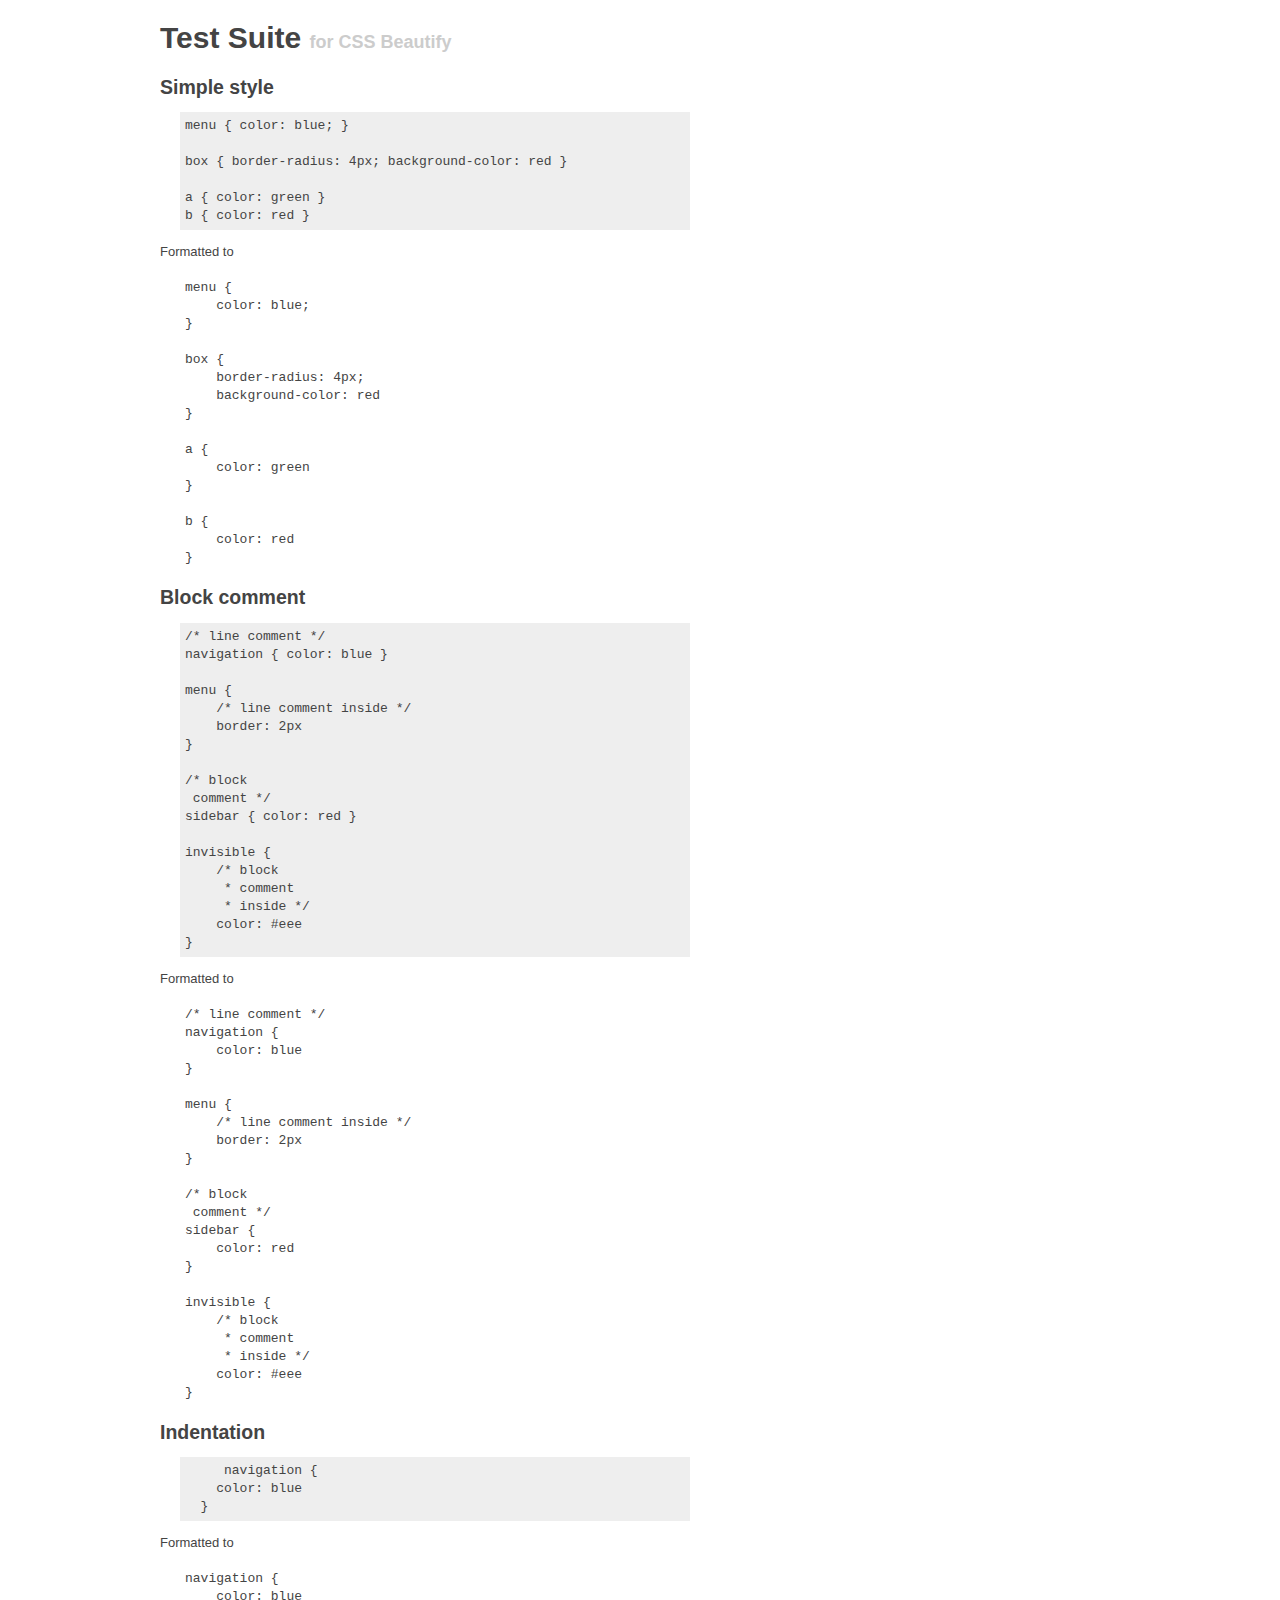
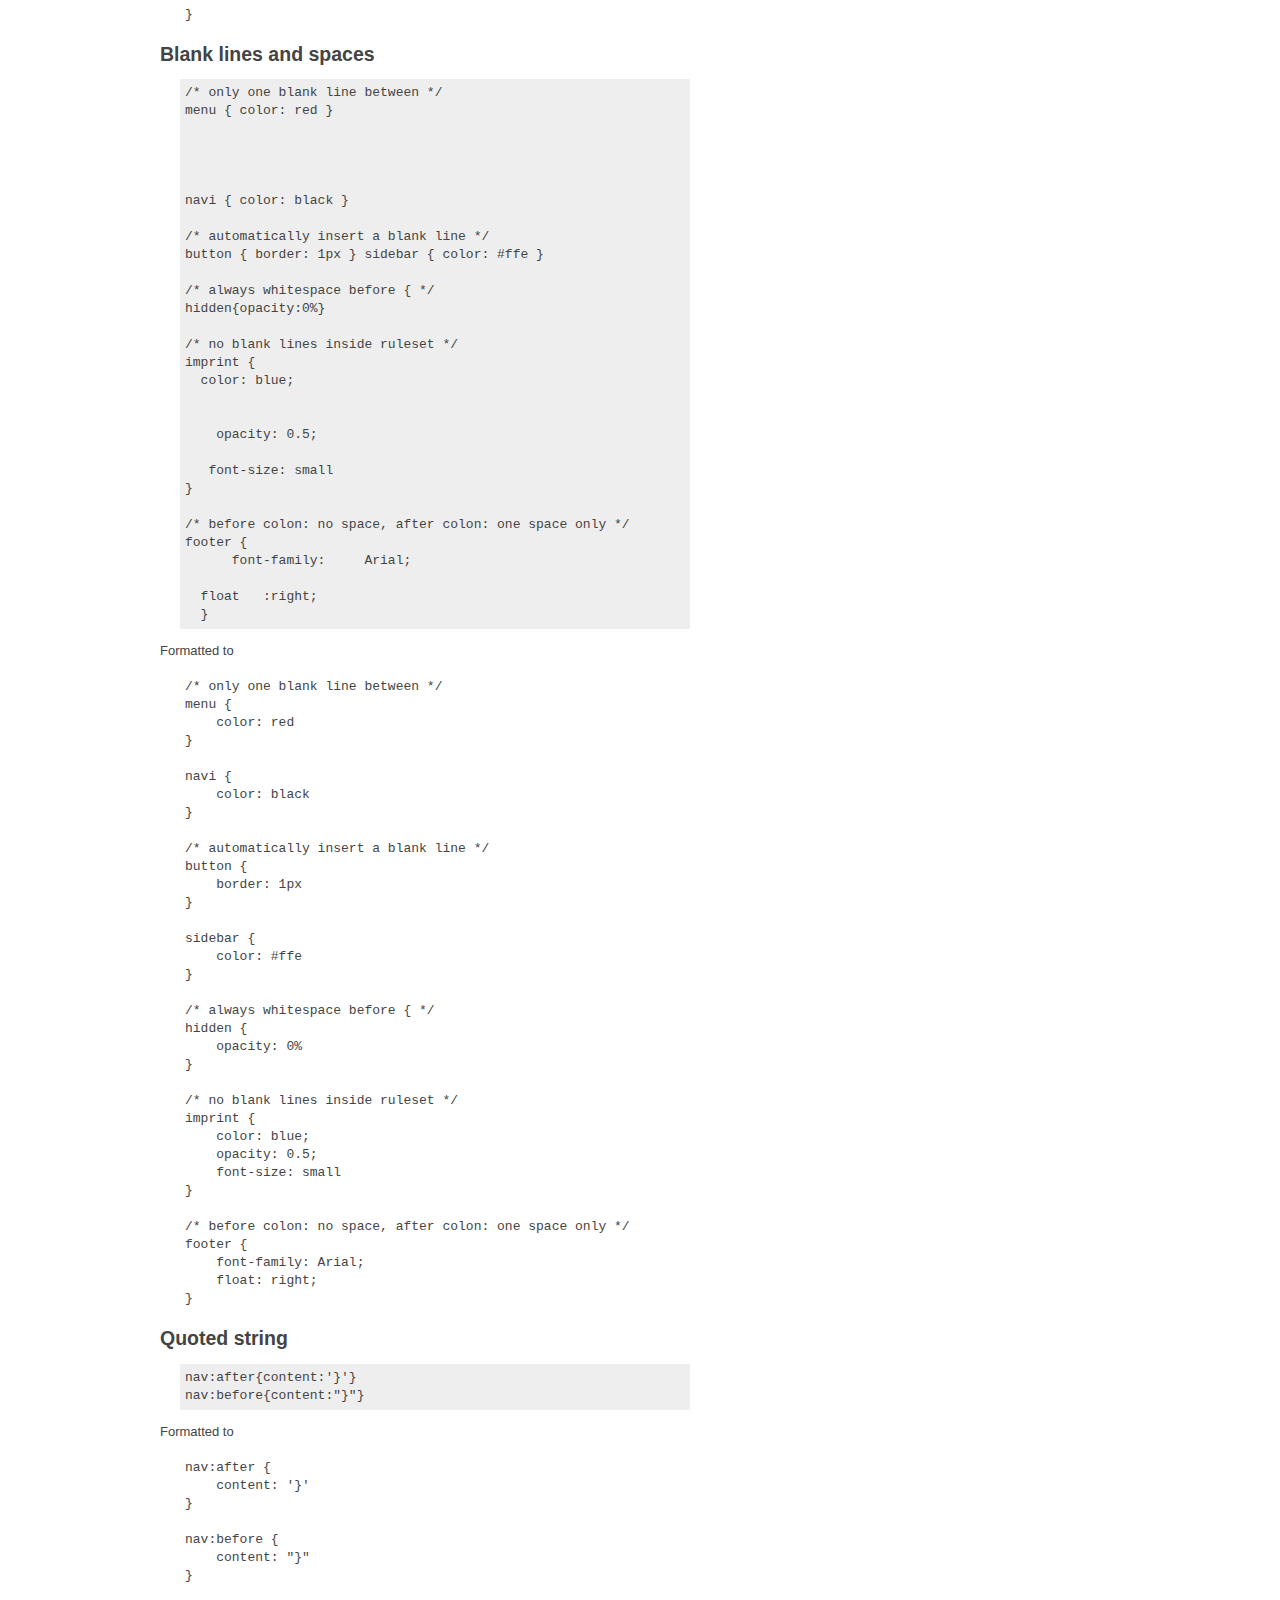
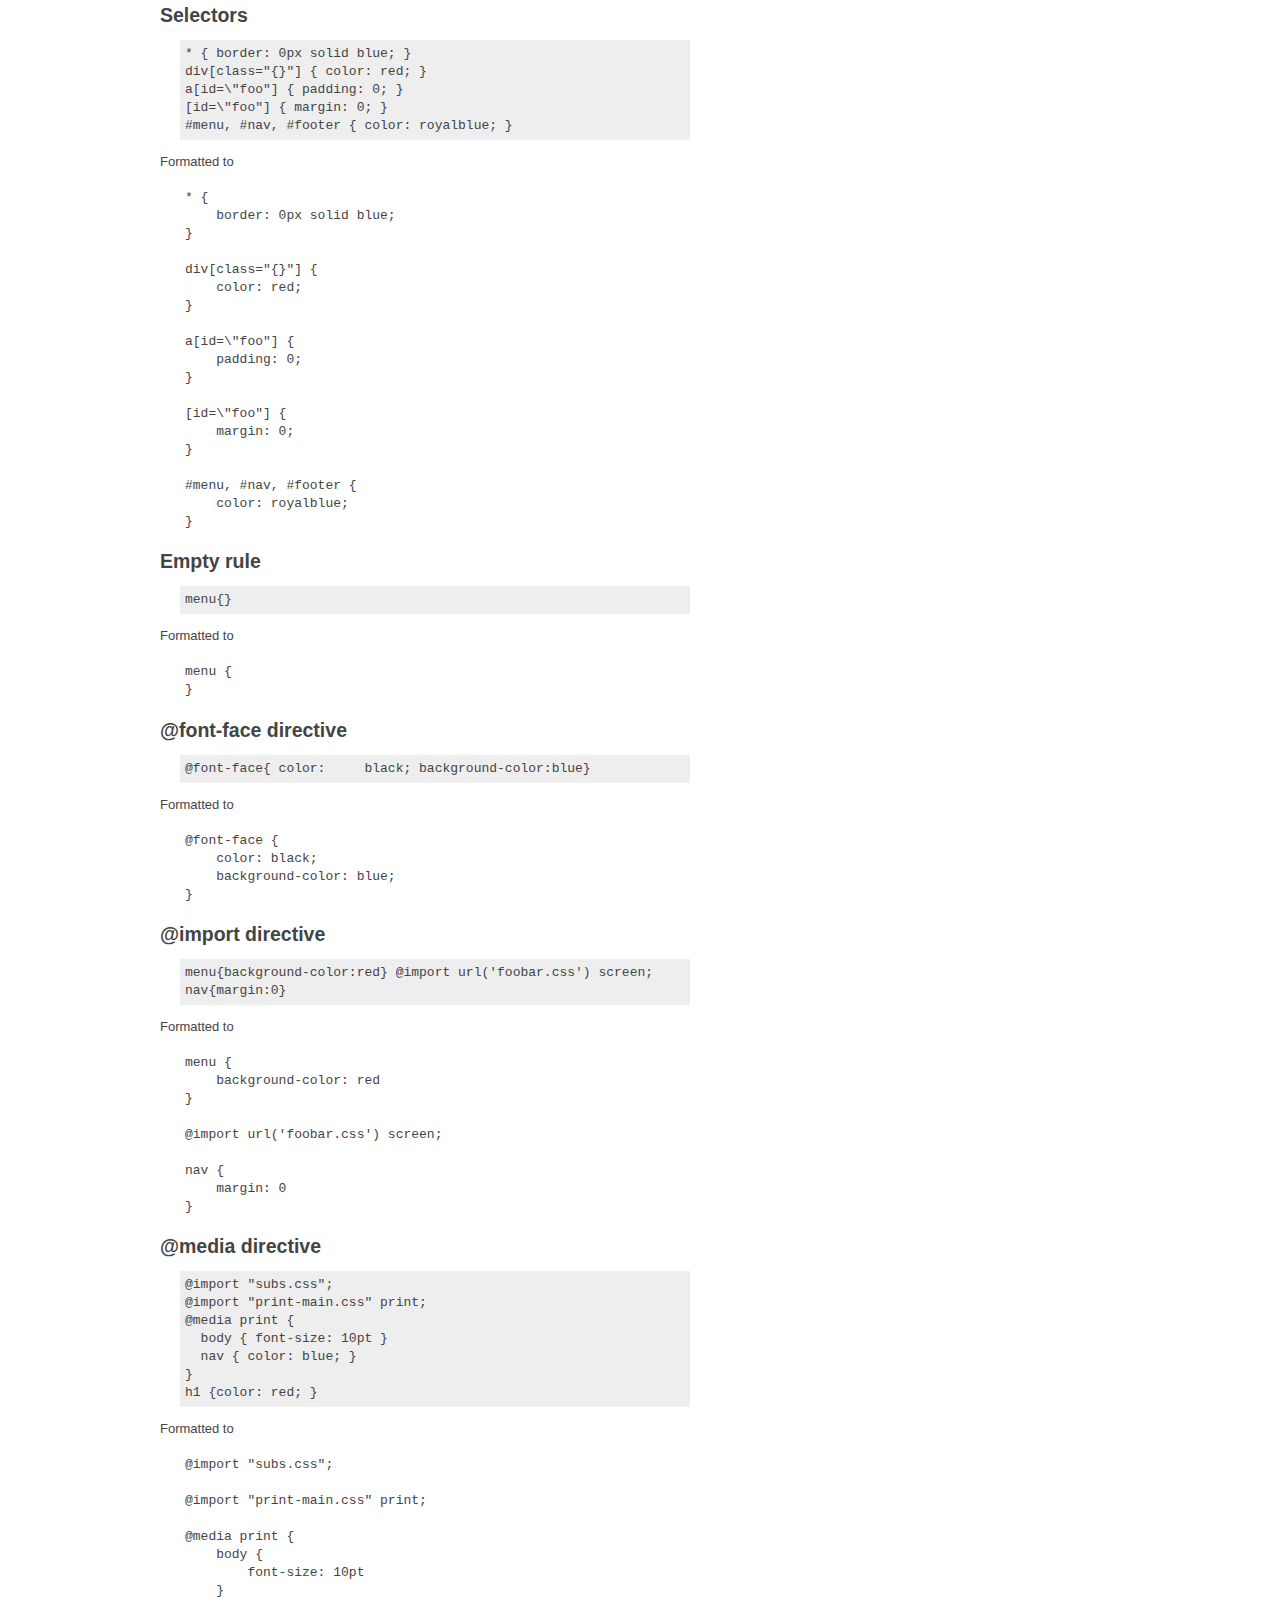
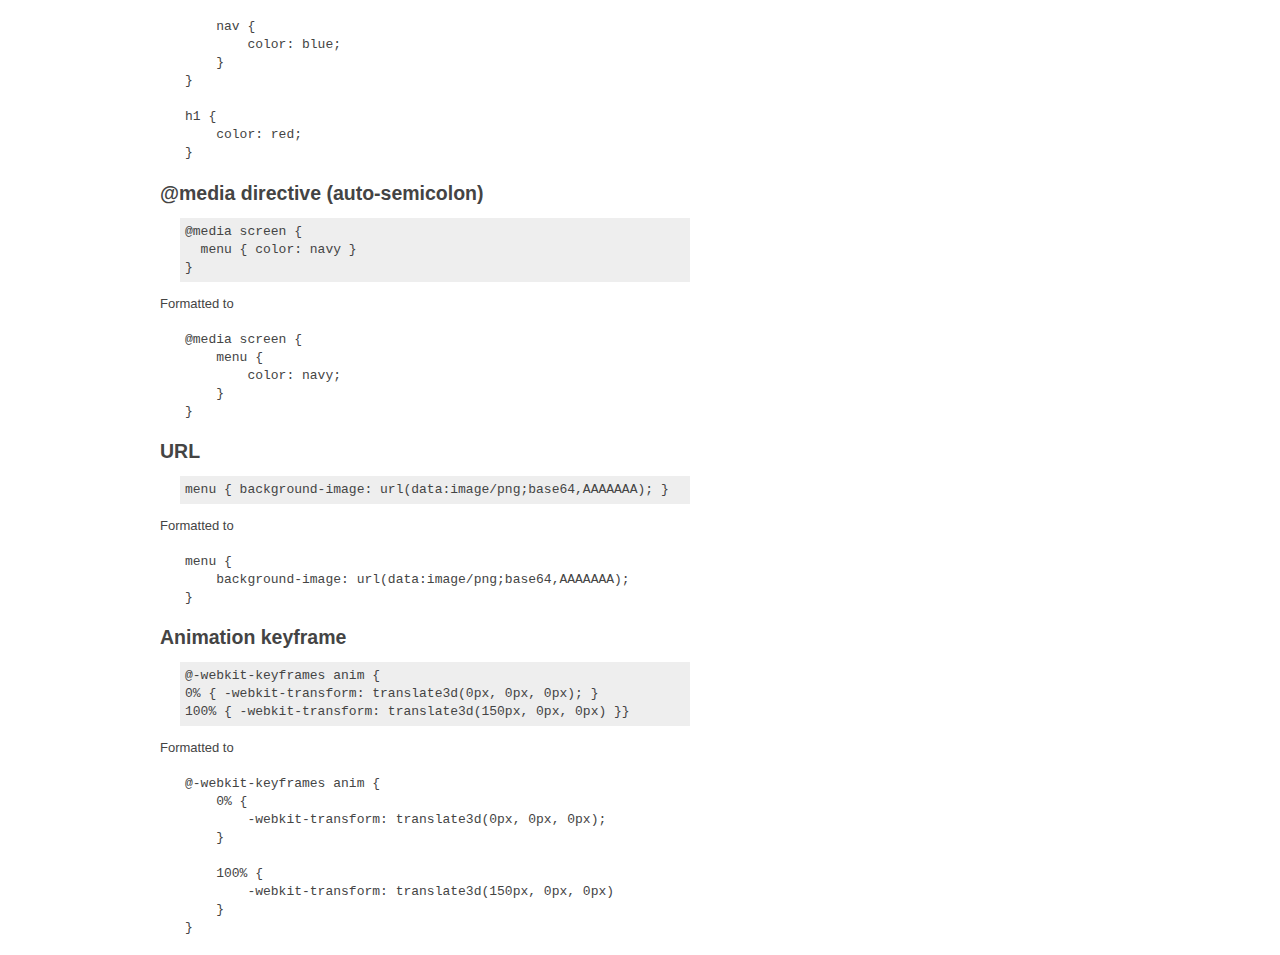
<file: assets/plugins/cssbeautify/test/index.html>
<!DOCTYPE html>
<html lang="en">
<head>
<meta charset="utf-8">
<title>Test Suite for CSS Beautify</title>
<link rel="stylesheet" type="text/css" href="../assets/style.css"/>
<script src="../cssbeautify.js" charset="utf-8"></script>
<script src="test.js" charset="utf-8"></script>
<script src="runner.js" charset="utf-8"></script>
<style>
pre {
    margin-left: 20px;
    padding: 5px;
    display: block;
    width: 500px;
}

.source {
    background-color: #eee;
}

.ref {
    border: 1px solid blue;
}

.result {
    border: 1px solid red;
}

.fail {
    color: red;
}
</style>
</head>
<body>

<div class="container">

<h1>Test Suite <small>for CSS Beautify</small></h1>

<div id="result">
</div>

<script>
window.onload = executeBrowser();
</script>
</body>
</html>
</file>
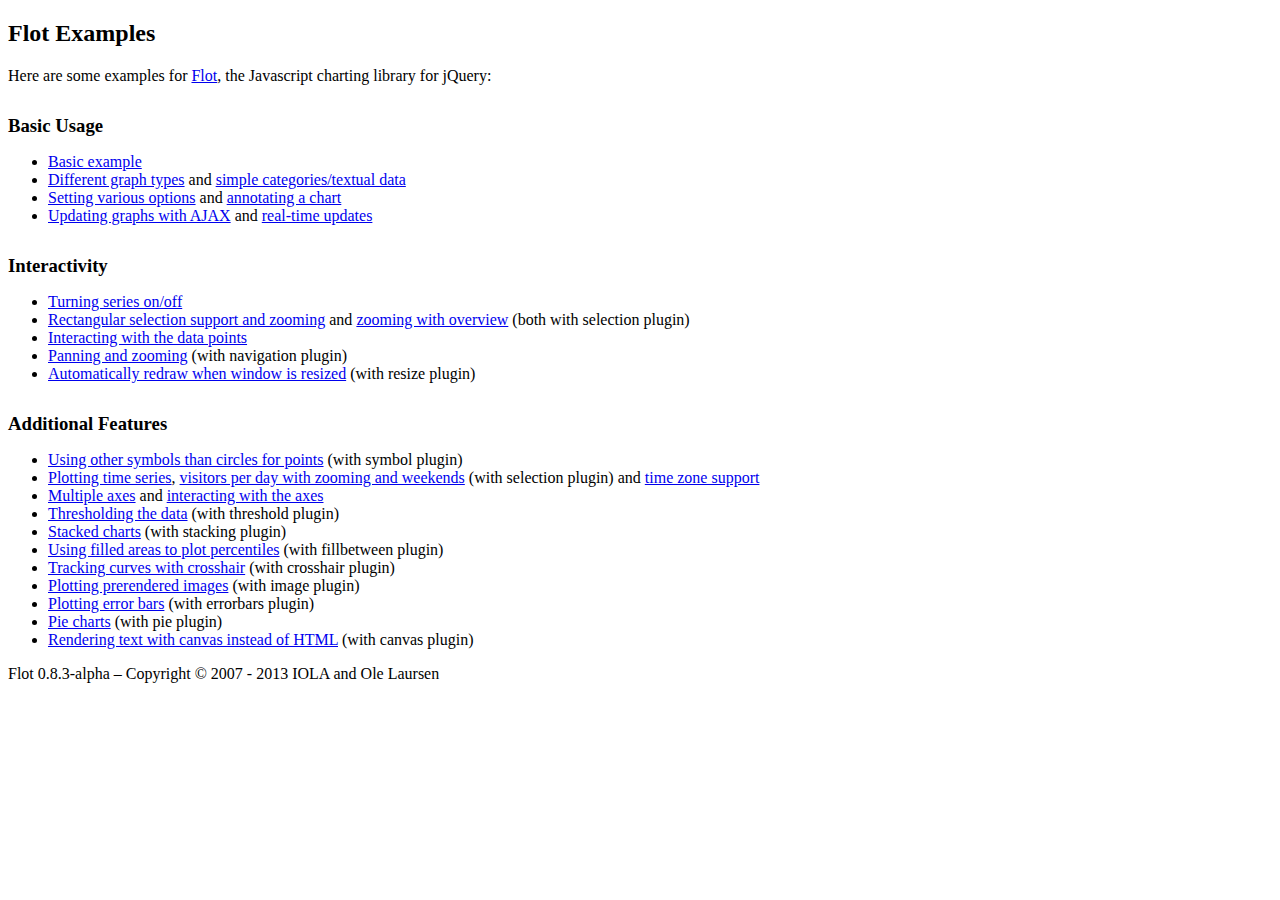
<file: assets/plugins/flot/examples/index.html>
<!DOCTYPE html PUBLIC "-//W3C//DTD HTML 4.01//EN" "http://www.w3.org/TR/html4/strict.dtd">
<html>
<head>
	<meta http-equiv="Content-Type" content="text/html; charset=utf-8">
	<title>Flot Examples</title>
	<link href="examples.css" rel="stylesheet" type="text/css">
	<style>

	h3 {
		margin-top: 30px;
		margin-bottom: 5px;
	}

	</style>
	<script language="javascript" type="text/javascript" src="../jquery.js"></script>
	<script language="javascript" type="text/javascript" src="../jquery.flot.js"></script>
	<script type="text/javascript">

	$(function() {

		// Add the Flot version string to the footer

		$("#footer").prepend("Flot " + $.plot.version + " &ndash; ");
	});

	</script>
</head>
<body>

	<div id="header">
		<h2>Flot Examples</h2>
	</div>

	<div id="content">

		<p>Here are some examples for <a href="http://www.flotcharts.org">Flot</a>, the Javascript charting library for jQuery:</p>

		<h3>Basic Usage</h3>

		<ul>
			<li><a href="basic-usage/index.html">Basic example</a></li>
			<li><a href="series-types/index.html">Different graph types</a> and <a href="categories/index.html">simple categories/textual data</a></li>
			<li><a href="basic-options/index.html">Setting various options</a> and <a href="annotating/index.html">annotating a chart</a></li>
			<li><a href="ajax/index.html">Updating graphs with AJAX</a> and <a href="realtime/index.html">real-time updates</a></li>
		</ul>

		<h3>Interactivity</h3>

		<ul>
			<li><a href="series-toggle/index.html">Turning series on/off</a></li>
			<li><a href="selection/index.html">Rectangular selection support and zooming</a> and <a href="zooming/index.html">zooming with overview</a> (both with selection plugin)</li>
			<li><a href="interacting/index.html">Interacting with the data points</a></li>
			<li><a href="navigate/index.html">Panning and zooming</a> (with navigation plugin)</li>
			<li><a href="resize/index.html">Automatically redraw when window is resized</a> (with resize plugin)</li>
		</ul>

		<h3>Additional Features</h3>

		<ul>
			<li><a href="symbols/index.html">Using other symbols than circles for points</a> (with symbol plugin)</li>
			<li><a href="axes-time/index.html">Plotting time series</a>, <a href="visitors/index.html">visitors per day with zooming and weekends</a> (with selection plugin) and <a href="axes-time-zones/index.html">time zone support</a></li>
			<li><a href="axes-multiple/index.html">Multiple axes</a> and <a href="axes-interacting/index.html">interacting with the axes</a></li>
			<li><a href="threshold/index.html">Thresholding the data</a> (with threshold plugin)</li>
			<li><a href="stacking/index.html">Stacked charts</a> (with stacking plugin)</li>
			<li><a href="percentiles/index.html">Using filled areas to plot percentiles</a> (with fillbetween plugin)</li>
			<li><a href="tracking/index.html">Tracking curves with crosshair</a> (with crosshair plugin)</li>
			<li><a href="image/index.html">Plotting prerendered images</a> (with image plugin)</li>
			<li><a href="series-errorbars/index.html">Plotting error bars</a> (with errorbars plugin)</li>
			<li><a href="series-pie/index.html">Pie charts</a> (with pie plugin)</li>
			<li><a href="canvas/index.html">Rendering text with canvas instead of HTML</a> (with canvas plugin)</li>
		</ul>

	</div>

	<div id="footer">
		Copyright &copy; 2007 - 2013 IOLA and Ole Laursen
	</div>

</body>
</html>
</file>
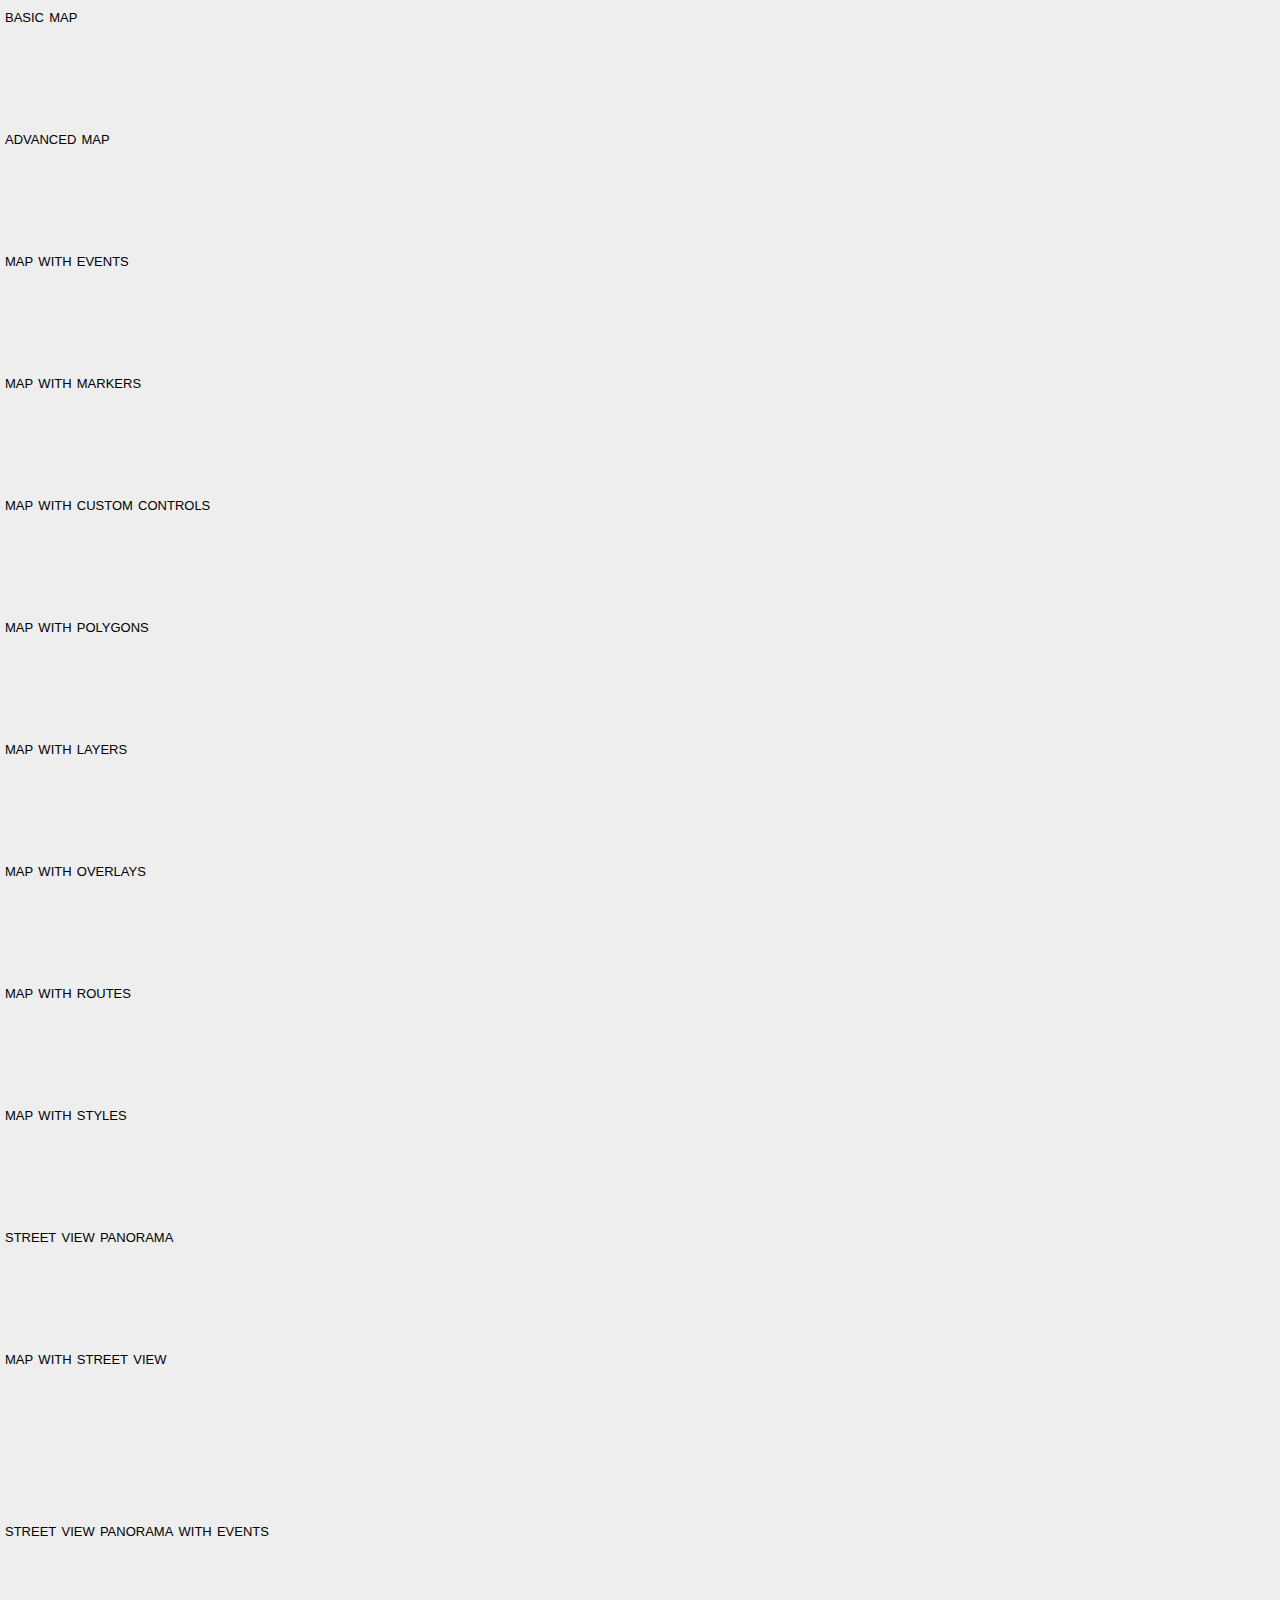
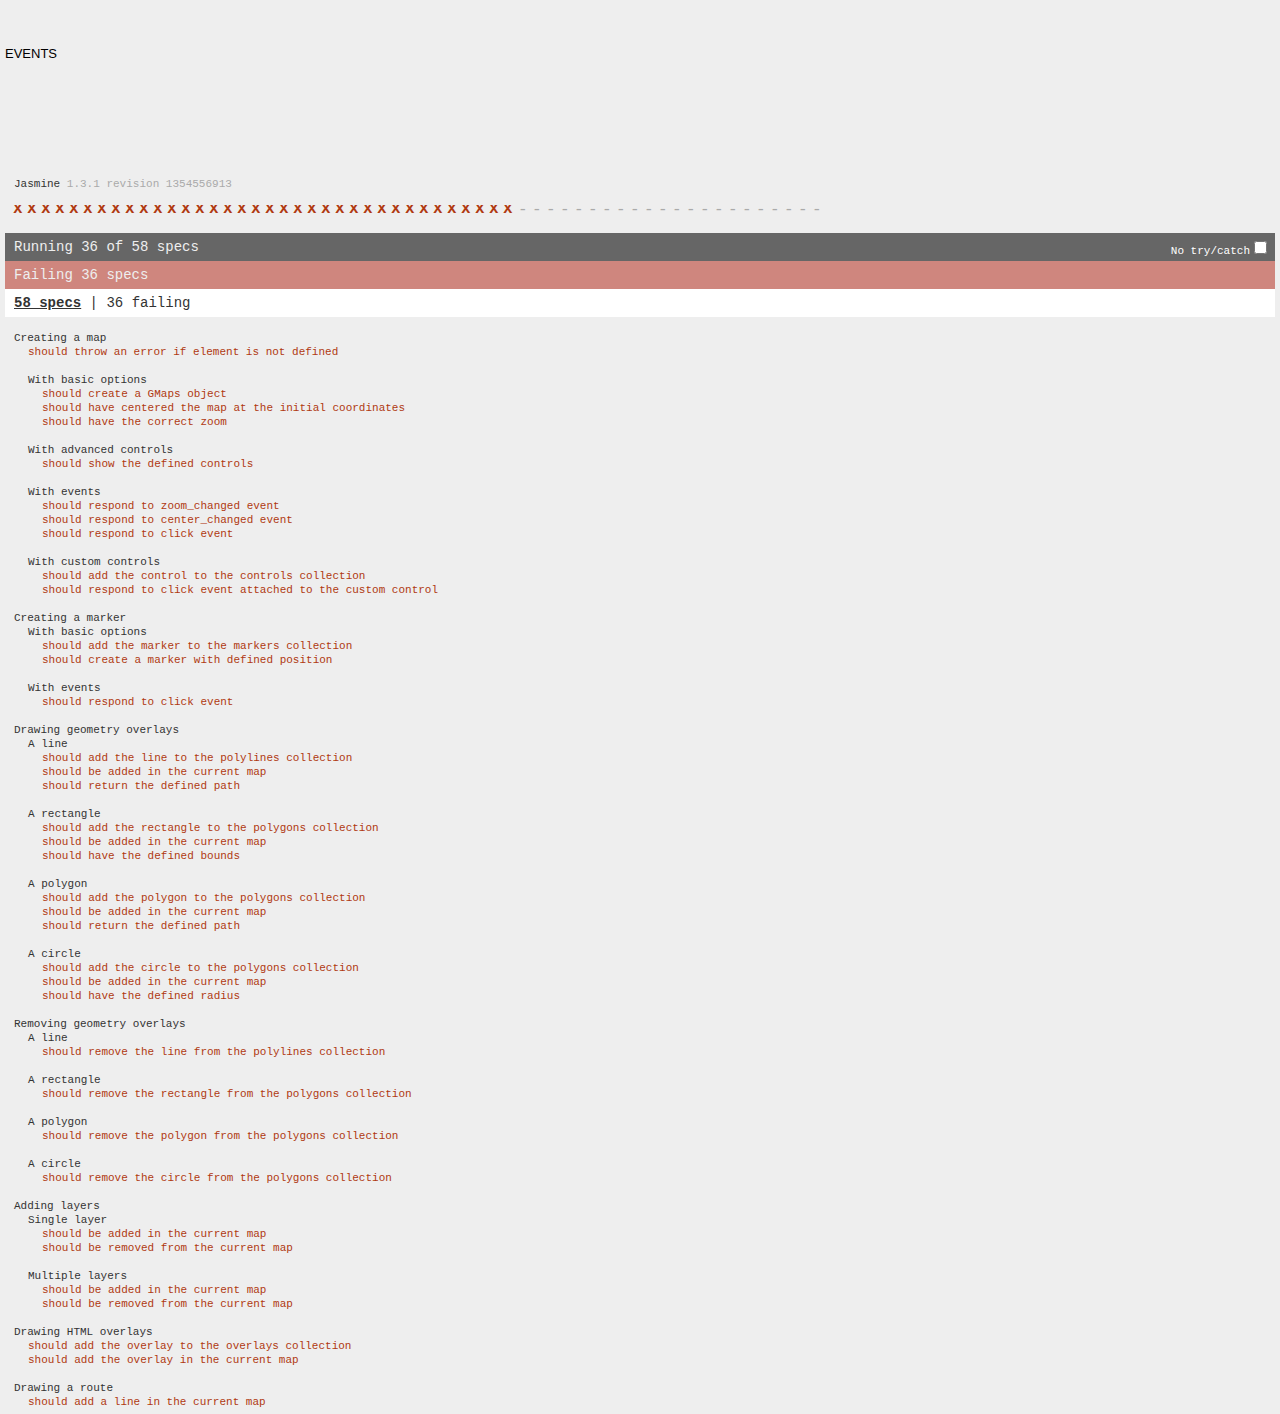
<file: assets/plugins/gmaps/test/index.html>
<!DOCTYPE html>
<html>
<head>
  <title>gmaps.js test</title>
  <link rel="stylesheet" type="text/css" href="lib/jasmine.css" />
  <link rel="stylesheet" href="style.css" />
  <script type="text/javascript" src="lib/jasmine.js"></script>
  <script type="text/javascript" src="lib/jasmine-html.js"></script>

  <script type="text/javascript" src="http://maps.google.com/maps/api/js?sensor=true"></script>
  <script type="text/javascript" src="../gmaps.js"></script>

  <script type="text/javascript" src="spec/MapSpec.js"></script>
  <script type="text/javascript" src="spec/MarkerSpec.js"></script>
  <script type="text/javascript" src="spec/GeometrySpec.js"></script>
  <script type="text/javascript" src="spec/LayerSpec.js"></script>
  <script type="text/javascript" src="spec/OverlaySpec.js"></script>
  <script type="text/javascript" src="spec/RouteSpec.js"></script>
  <script type="text/javascript" src="spec/StyleSpec.js"></script>
  <script type="text/javascript" src="spec/StreetViewSpec.js"></script>
  <script type="text/javascript" src="spec/EventSpec.js"></script>

  <script type="text/javascript">
    (function() {
      var jasmineEnv = jasmine.getEnv();
      jasmineEnv.updateInterval = 1000;

      var htmlReporter = new jasmine.HtmlReporter();

      jasmineEnv.addReporter(htmlReporter);

      jasmineEnv.specFilter = function(spec) {
        return htmlReporter.specFilter(spec);
      };

      var currentWindowOnload = window.onload;

      window.onload = function() {
        if (currentWindowOnload) {
          currentWindowOnload();
        }

        execJasmine();
      };

      function execJasmine() {
        jasmineEnv.execute();
      }

    })();
  </script>
</head>
<body>
  <h3>Basic map</h3>
  <div class="map" id="basic-map"></div>
  <h3>Advanced map</h3>
  <div class="map" id="advanced-map"></div>
  <h3>Map with events</h3>
  <div class="map" id="map-with-events"></div>
  <h3>Map with markers</h3>
  <div class="map" id="map-with-markers"></div>
  <h3>Map with custom controls</h3>
  <div class="map" id="map-with-custom-controls"></div>
  <h3>Map with polygons</h3>
  <div class="map" id="map-with-polygons"></div>
  <h3>Map with layers</h3>
  <div class="map" id="map-with-layers"></div>
  <h3>Map with overlays</h3>
  <div class="map" id="map-with-overlays"></div>
  <h3>Map with routes</h3>
  <div class="map" id="map-with-routes"></div>
  <h3>Map with styles</h3>
  <div class="map" id="map-with-styles"></div>
  <h3>Street View Panorama</h3>
  <div class="panorama" id="streetview-standalone-panorama"></div>
  <h3>Map with Street View</h3>
  <div class="with-columns">
    <div class="map" id="map-with-streetview"></div>
    <div class="panorama" id="streetview-panorama"></div>
  </div>
  <h3>Street View Panorama with events</h3>
  <div class="panorama" id="streetview-with-events"></div>
  <h3>Events</h3>
  <div class="map" id="events"></div>
</body>
</html>
</file>
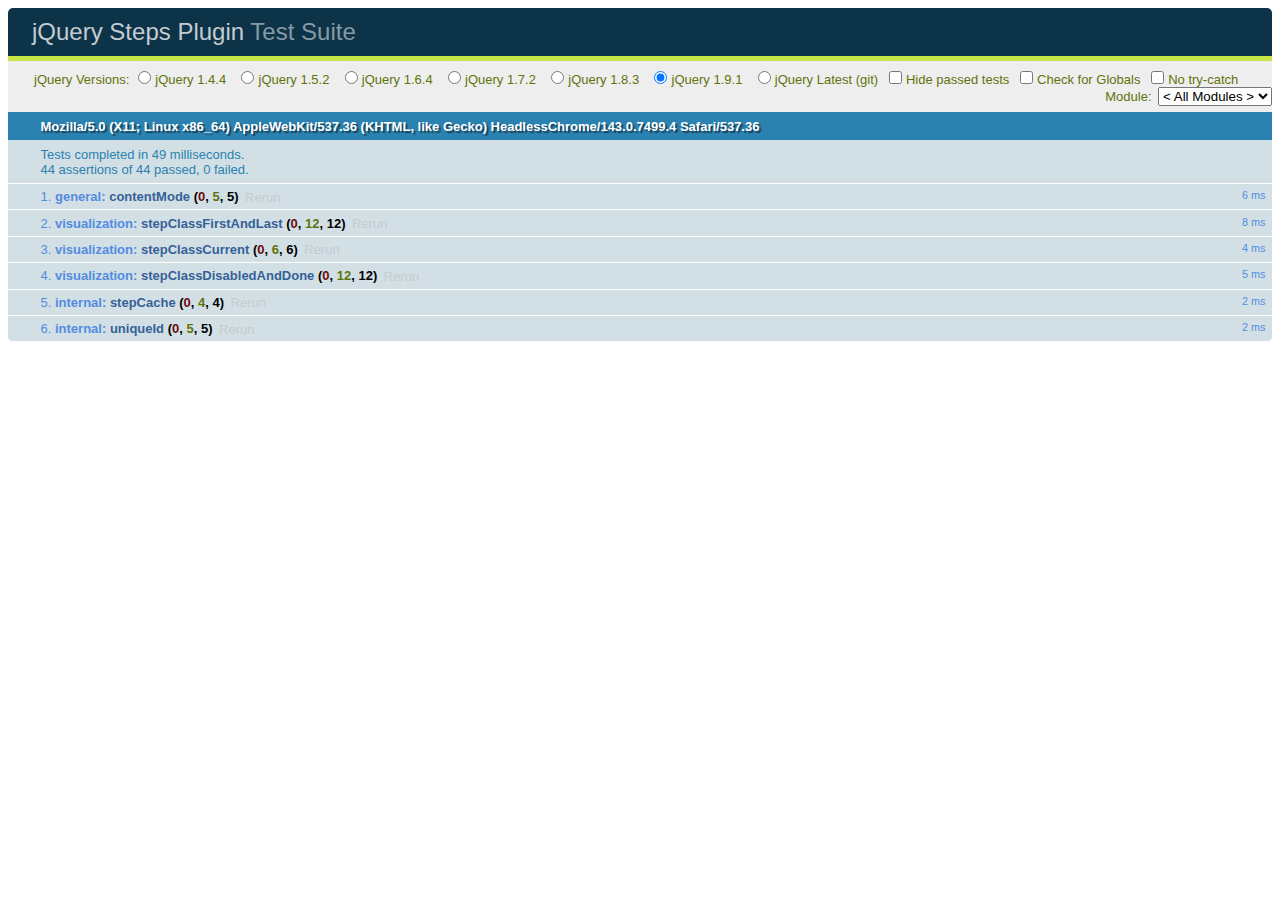
<file: assets/plugins/jquery-steps-master/test/index.html>
<!DOCTYPE html>
<html>
	<head>
		<meta charset="utf-8">
		<title>jQuery Steps Test Suite</title>
		<link rel="stylesheet" href="qunit/qunit-1.11.0.css">
	</head>
	<body>
		<h1 id="qunit-header">
			<a href="http://rstaib.github.io/jquery-steps">jQuery Steps Plugin</a> Test Suite
		</h1>
		<div id="qunit-banner"></div>
		<div id="qunit-testrunner-toolbar"><span>jQuery Versions: <input id="version-144" name="version" type="radio" value="1.4.4" /><label for="version-144">jQuery 1.4.4</label> 
			<input id="version-152" name="version" type="radio" value="1.5.2" /><label for="version-152">jQuery 1.5.2</label> 
			<input id="version-164" name="version" type="radio" value="1.6.4" /><label for="version-164">jQuery 1.6.4</label> 
			<input id="version-172" name="version" type="radio" value="1.7.2" /><label for="version-172">jQuery 1.7.2</label> 
			<input id="version-183" name="version" type="radio" value="1.8.3" /><label for="version-183">jQuery 1.8.3</label> 
			<input id="version-191" name="version" type="radio" value="1.9.1" /><label for="version-191">jQuery 1.9.1</label>
			<input id="version-latest" name="version" type="radio" value="latest" /><label for="version-latest">jQuery Latest (git)</label></span></div>
		<h2 id="qunit-userAgent"></h2>
		<ol id="qunit-tests"></ol>
		<div id="qunit-fixture">
			<div id="contentModeWithEmptyStringArgument">
				<h1>contentModeWithEmptyStringArgument</h1>
				<div data-mode="">
					<p>contentModeWithEmptyStringArgument</p>
				</div>
			</div>

			<div id="contentModeWithWrongNumberArgument">
				<h1>contentModeWithWrongNumberArgument</h1>
				<div data-mode="3">
					<p>contentModeWithWrongNumberArgument</p>
				</div>
			</div>

			<div id="contentModeWithWrongStringArgument">
				<h1>contentModeWithWrongStringArgument</h1>
				<div data-mode="none">
					<p>contentModeWithWrongStringArgument</p>
				</div>
			</div>

			<div id="contentModeWithNumberArgument">
				<h1>contentModeWithNumberArgument</h1>
				<div data-mode="0">
					<p>contentModeWithNumberArgument</p>
				</div>
			</div>

			<div id="contentModeWithStringArgument">
				<h1>contentModeWithStringArgument</h1>
				<div data-mode="html">
					<p>contentModeWithStringArgument</p>
				</div>
			</div>
		</div>
		<script src="qunit/qunit-1.11.0.js"></script>
		<script src="tests.js"></script>
		<script src="jquery.js"></script>
		<script src="../build/jquery.steps.js"></script>
		<script src="../src/privates.js"></script>
		<script src="../src/enums.js"></script>
		<script src="../src/model.js"></script>
		<script src="../src/defaults.js"></script>
		<script>
			$(function ()
			{
				$("input[name='version']").click(function ()
				{
					location.href = "?version=" + $(this).val();
				});

				var versionPattern = /^[\?|\&]{1}version=(\d\.\d\.\d|latest)/,
					version = versionPattern.exec(location.search),
					defaultVersion = "1.9.1";

				if (version != null && version.length > 0)
				{
					version = version[1];
				}
				else
				{
					version = defaultVersion;
				}

				$("input[value='" + version + "']").attr("checked", "checked");
			});
		</script>
	</body>
</html>
</file>
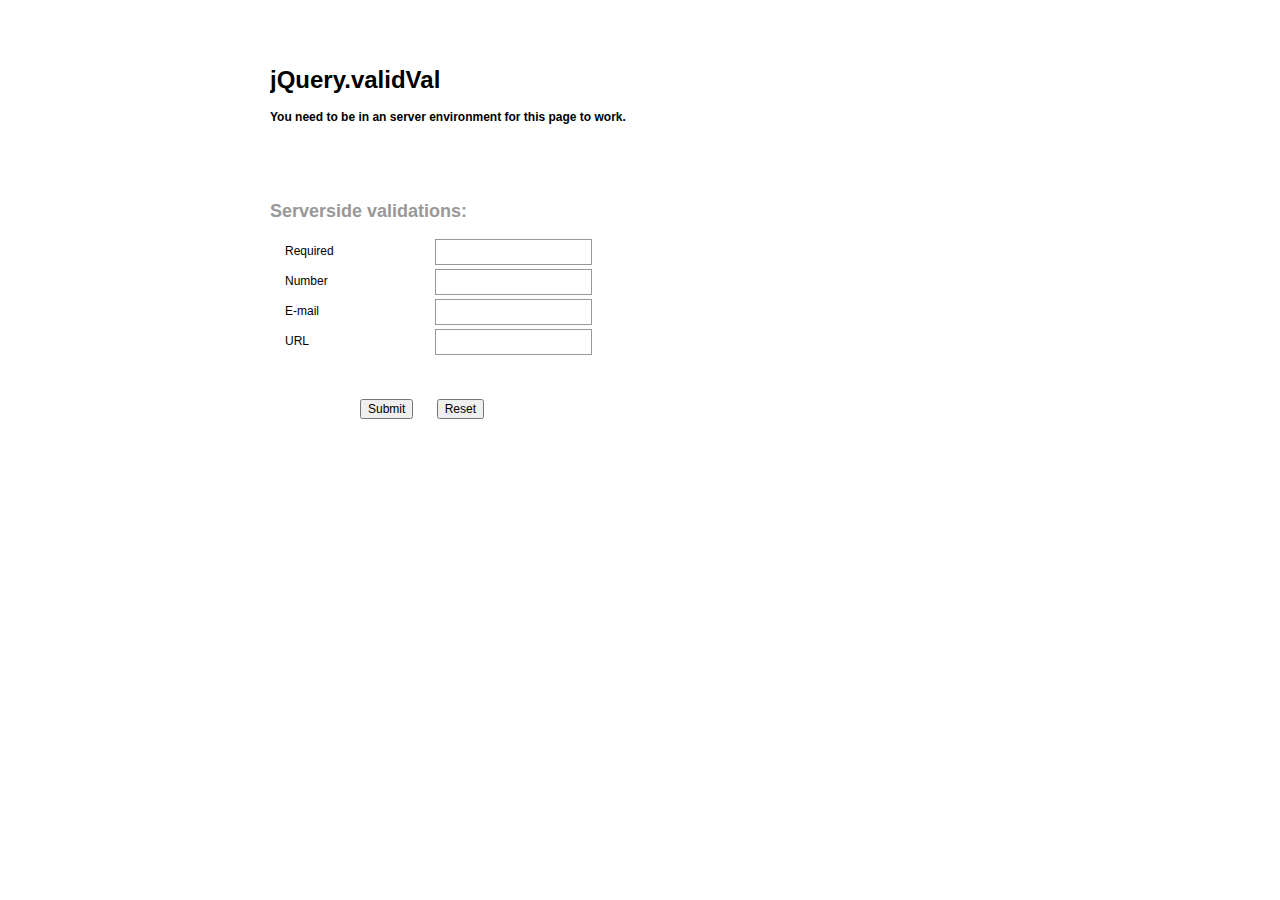
<file: assets/plugins/validVal/serverside-validations/index.html>
<!DOCTYPE html PUBLIC "-//W3C//DTD XHTML 1.0 Transitional//EN" "http://www.w3.org/TR/xhtml1/DTD/xhtml1-transitional.dtd"><html xmlns="http://www.w3.org/1999/xhtml">	<head>		<meta http-equiv="content-type" content="text/html;charset=iso-8859-1" />		<title>validVal</title>		<script type="text/javascript" src="http://code.jquery.com/jquery-1.9.1.js"></script>		<script type="text/javascript" language="javascript" src="../js/jquery.validVal.min.js"></script>		<script type="text/javascript" language="javascript">			$(function() {				$('form').validVal({					customValidations: {						'serverside-validation': function( v ) {							var result = true;							$.ajax({								async: false, // !important								url: 'validations.php',								data: 'name=' + $(this).attr( 'name' ) + '&value=' + v,								success: function( yesOrNo ) {									if ( yesOrNo != 'yes' ) {										result = false;									}								}							});							return result;						}					}				});			});		</script>		<style type="text/css" media="all">			* {				color: #000;			}			input[type='text'] { 				background-color: #fff; 				border: solid 1px #999;				padding: 5px;			}			input[type='text'] { 				width: 145px;			}			input[type='text'].focus { 				border-color: #000 !important; 			}			input[type='text'].inactive { 				color: #999;				font-style: italic;			}			input[type='text'].invalid {				border-color: red;			}						input[type='submit'] {				margin: 0 20px 0 90px;			}			body, p, input {				font-family: Arial, Helvetica, sans-serif;				font-size: 12px;			}			h2 {				color: #999;			}			form {				width: 740px;				margin: 50px auto 0 auto;				overflow: hidden;			}			.column {				padding: 30px 0 50px 0;				margin: 20px 0;				width: 350px;				float: left;			}			.column div {				height: 26px;				padding: 2px 0;			}			label {				width: 150px;				padding: 5px 0 0 15px;				display: block;				float: left;			}		</style>	</head>	<body>		<form>			<h1>jQuery.validVal</h1>			<p><strong>You need to be in an server environment for this page to work.</strong></p>			<div class="column">				<h2>Serverside validations:</h2>				<div>					<label for="i1">Required</label>					 <input id="i1" name="required" type="text" value="" class="serverside-validation" size="24" />				</div>				<div>					<label for="i2">Number</label>					 <input id="i2" name="number" type="text" value="" class="serverside-validation" size="24" />				</div>				<div>					<label for="i3">E-mail</label>					 <input id="i3" name="email" type="text" value="" class="serverside-validation" size="24" />				</div>				<div>					<label for="i4">URL</label>					 <input id="i4" name="url" type="text" value="" class="serverside-validation" size="24" />				</div>				<br />				<br />				<br />				<input type="submit" value="Submit" />				<input type="reset" value="Reset" />			</div>		</form>	</body></html>
</file>
<file: assets/plugins/cssbeautify/assets/style.css>
body {
    min-width: 960px;
    background-color: #ffffff;
    margin: 0;
    font-family: "Helvetica Neue", Helvetica, Arial, sans-serif;
    font-size: 13px;
    font-weight: normal;
    line-height: 18px;
    color: #444;
}

p {
    font-size: 13px;
    font-weight: normal;
    line-height: 18px;
    margin-bottom: 9px;
}

a {
    text-decoration: none;
}

h1 {
    margin-bottom: 18px;
    font-size: 30px;
    line-height: 36px;
    font-weight: bold;
    color: #444;
}

h1 small {
    font-size: 18px;
    color: #ccc;
}

h3 {
    color: #555;
}

textarea {
    font-family: Inconsolata, Monaco, Consolas, "Lucida Console", monospace;
    font-size: 14px;
    color: #555;
    width: 340px;
    padding: 7px;
    -webkit-appearance: none;
    outline: 0;
    border: 1px solid #bbb;
}

.container {
    margin-left: auto;
    margin-right: auto;
    width: 960px;
}

.container .raw {
    width: 380px;
    display: inline;
    float: left;
    margin-left: 10px;
    margin-right: 10px;
}

.container .raw textarea {
    box-shadow: inset 0 1px 3px rgba(0, 0, 0, 0.2);
    -webkit-box-shadow: inset 0 1px 3px rgba(0, 0, 0, 0.2);
    -moz-box-shadow: inset 0 1px 3px rgba(0, 0, 0, 0.2);
    transition: border linear 0.25s, box-shadow linear 0.25s;
    -webkit-transition: border linear 0.25s, box-shadow linear 0.25s;
    -moz-transition: border linear 0.25s, box-shadow linear 0.25s;
    -o-transition: border linear 0.25s, box-shadow linear 0.25s;
}

.container .raw textarea:focus {
    border-color: rgba(60, 200, 1, 0.8);
    box-shadow: inset 0 1px 3px rgba(0, 0, 0, 0.1), 0 0 8px rgba(60, 200, 1, 0.4);
    -webkit-box-shadow: inset 0 1px 3px rgba(0, 0, 0, 0.1), 0 0 8px rgba(60, 200, 1, 0.4);
    -moz-box-shadow: inset 0 1px 3px rgba(0, 0, 0, 0.1), 0 0 8px rgba(60, 200, 1, 0.4);
}

.container .formatted {
    width: 380px;
    display: inline;
    float: left;
    margin-left: 10px;
    margin-right: 10px;
}

.container .formatted textarea {
    color: #000;
}

.container .options {
    width: 140px;
    display: inline;
    float: left;
    margin-left: 10px;
    margin-right: 10px;
}

.container .options input {
    margin: 5px 5px 5px 0px;
}

.container .options input[type=radio] {
    margin-left: 10px;
}

.footer {
    margin-top: 25px;
    color: #555;
    text-align: center;
}

.CodeMirror {
    padding: 0;
    border: 1px solid #bbb;
}

.CodeMirror-scroll {
    height: 320px;
}
</file>
<file: assets/plugins/flot/examples/examples.css>
.demo-container {
	box-sizing: border-box;
	width: 100%;
	height: 450px;
	padding: 20px 15px 15px 15px;
	margin: 15px auto 30px auto;
	border: 1px solid #ddd;
	background: #fff;
	background: linear-gradient(#f6f6f6 0, #fff 50px);
	background: -o-linear-gradient(#f6f6f6 0, #fff 50px);
	background: -ms-linear-gradient(#f6f6f6 0, #fff 50px);
	background: -moz-linear-gradient(#f6f6f6 0, #fff 50px);
	background: -webkit-linear-gradient(#f6f6f6 0, #fff 50px);
	box-shadow: 0 3px 10px rgba(0,0,0,0.15);
	-o-box-shadow: 0 3px 10px rgba(0,0,0,0.1);
	-ms-box-shadow: 0 3px 10px rgba(0,0,0,0.1);
	-moz-box-shadow: 0 3px 10px rgba(0,0,0,0.1);
	-webkit-box-shadow: 0 3px 10px rgba(0,0,0,0.1);
}

.demo-placeholder {
	width: 100%;
	height: 100%;
	font-size: 14px;
	line-height: 1.2em;
}

.legend table {
	border-spacing: 5px;
}
</file>
<file: assets/plugins/gmaps/test/lib/jasmine.css>
body { background-color: #eeeeee; padding: 0; margin: 5px; overflow-y: scroll; }

#HTMLReporter { font-size: 11px; font-family: Monaco, "Lucida Console", monospace; line-height: 14px; color: #333333; }
#HTMLReporter a { text-decoration: none; }
#HTMLReporter a:hover { text-decoration: underline; }
#HTMLReporter p, #HTMLReporter h1, #HTMLReporter h2, #HTMLReporter h3, #HTMLReporter h4, #HTMLReporter h5, #HTMLReporter h6 { margin: 0; line-height: 14px; }
#HTMLReporter .banner, #HTMLReporter .symbolSummary, #HTMLReporter .summary, #HTMLReporter .resultMessage, #HTMLReporter .specDetail .description, #HTMLReporter .alert .bar, #HTMLReporter .stackTrace { padding-left: 9px; padding-right: 9px; }
#HTMLReporter #jasmine_content { position: fixed; right: 100%; }
#HTMLReporter .version { color: #aaaaaa; }
#HTMLReporter .banner { margin-top: 14px; }
#HTMLReporter .duration { color: #aaaaaa; float: right; }
#HTMLReporter .symbolSummary { overflow: hidden; *zoom: 1; margin: 14px 0; }
#HTMLReporter .symbolSummary li { display: block; float: left; height: 7px; width: 14px; margin-bottom: 7px; font-size: 16px; }
#HTMLReporter .symbolSummary li.passed { font-size: 14px; }
#HTMLReporter .symbolSummary li.passed:before { color: #5e7d00; content: "\02022"; }
#HTMLReporter .symbolSummary li.failed { line-height: 9px; }
#HTMLReporter .symbolSummary li.failed:before { color: #b03911; content: "x"; font-weight: bold; margin-left: -1px; }
#HTMLReporter .symbolSummary li.skipped { font-size: 14px; }
#HTMLReporter .symbolSummary li.skipped:before { color: #bababa; content: "\02022"; }
#HTMLReporter .symbolSummary li.pending { line-height: 11px; }
#HTMLReporter .symbolSummary li.pending:before { color: #aaaaaa; content: "-"; }
#HTMLReporter .exceptions { color: #fff; float: right; margin-top: 5px; margin-right: 5px; }
#HTMLReporter .bar { line-height: 28px; font-size: 14px; display: block; color: #eee; }
#HTMLReporter .runningAlert { background-color: #666666; }
#HTMLReporter .skippedAlert { background-color: #aaaaaa; }
#HTMLReporter .skippedAlert:first-child { background-color: #333333; }
#HTMLReporter .skippedAlert:hover { text-decoration: none; color: white; text-decoration: underline; }
#HTMLReporter .passingAlert { background-color: #a6b779; }
#HTMLReporter .passingAlert:first-child { background-color: #5e7d00; }
#HTMLReporter .failingAlert { background-color: #cf867e; }
#HTMLReporter .failingAlert:first-child { background-color: #b03911; }
#HTMLReporter .results { margin-top: 14px; }
#HTMLReporter #details { display: none; }
#HTMLReporter .resultsMenu, #HTMLReporter .resultsMenu a { background-color: #fff; color: #333333; }
#HTMLReporter.showDetails .summaryMenuItem { font-weight: normal; text-decoration: inherit; }
#HTMLReporter.showDetails .summaryMenuItem:hover { text-decoration: underline; }
#HTMLReporter.showDetails .detailsMenuItem { font-weight: bold; text-decoration: underline; }
#HTMLReporter.showDetails .summary { display: none; }
#HTMLReporter.showDetails #details { display: block; }
#HTMLReporter .summaryMenuItem { font-weight: bold; text-decoration: underline; }
#HTMLReporter .summary { margin-top: 14px; }
#HTMLReporter .summary .suite .suite, #HTMLReporter .summary .specSummary { margin-left: 14px; }
#HTMLReporter .summary .specSummary.passed a { color: #5e7d00; }
#HTMLReporter .summary .specSummary.failed a { color: #b03911; }
#HTMLReporter .description + .suite { margin-top: 0; }
#HTMLReporter .suite { margin-top: 14px; }
#HTMLReporter .suite a { color: #333333; }
#HTMLReporter #details .specDetail { margin-bottom: 28px; }
#HTMLReporter #details .specDetail .description { display: block; color: white; background-color: #b03911; }
#HTMLReporter .resultMessage { padding-top: 14px; color: #333333; }
#HTMLReporter .resultMessage span.result { display: block; }
#HTMLReporter .stackTrace { margin: 5px 0 0 0; max-height: 224px; overflow: auto; line-height: 18px; color: #666666; border: 1px solid #ddd; background: white; white-space: pre; }

#TrivialReporter { padding: 8px 13px; position: absolute; top: 0; bottom: 0; left: 0; right: 0; overflow-y: scroll; background-color: white; font-family: "Helvetica Neue Light", "Lucida Grande", "Calibri", "Arial", sans-serif; /*.resultMessage {*/ /*white-space: pre;*/ /*}*/ }
#TrivialReporter a:visited, #TrivialReporter a { color: #303; }
#TrivialReporter a:hover, #TrivialReporter a:active { color: blue; }
#TrivialReporter .run_spec { float: right; padding-right: 5px; font-size: .8em; text-decoration: none; }
#TrivialReporter .banner { color: #303; background-color: #fef; padding: 5px; }
#TrivialReporter .logo { float: left; font-size: 1.1em; padding-left: 5px; }
#TrivialReporter .logo .version { font-size: .6em; padding-left: 1em; }
#TrivialReporter .runner.running { background-color: yellow; }
#TrivialReporter .options { text-align: right; font-size: .8em; }
#TrivialReporter .suite { border: 1px outset gray; margin: 5px 0; padding-left: 1em; }
#TrivialReporter .suite .suite { margin: 5px; }
#TrivialReporter .suite.passed { background-color: #dfd; }
#TrivialReporter .suite.failed { background-color: #fdd; }
#TrivialReporter .spec { margin: 5px; padding-left: 1em; clear: both; }
#TrivialReporter .spec.failed, #TrivialReporter .spec.passed, #TrivialReporter .spec.skipped { padding-bottom: 5px; border: 1px solid gray; }
#TrivialReporter .spec.failed { background-color: #fbb; border-color: red; }
#TrivialReporter .spec.passed { background-color: #bfb; border-color: green; }
#TrivialReporter .spec.skipped { background-color: #bbb; }
#TrivialReporter .messages { border-left: 1px dashed gray; padding-left: 1em; padding-right: 1em; }
#TrivialReporter .passed { background-color: #cfc; display: none; }
#TrivialReporter .failed { background-color: #fbb; }
#TrivialReporter .skipped { color: #777; background-color: #eee; display: none; }
#TrivialReporter .resultMessage span.result { display: block; line-height: 2em; color: black; }
#TrivialReporter .resultMessage .mismatch { color: black; }
#TrivialReporter .stackTrace { white-space: pre; font-size: .8em; margin-left: 10px; max-height: 5em; overflow: auto; border: 1px inset red; padding: 1em; background: #eef; }
#TrivialReporter .finished-at { padding-left: 1em; font-size: .6em; }
#TrivialReporter.show-passed .passed, #TrivialReporter.show-skipped .skipped { display: block; }
#TrivialReporter #jasmine_content { position: fixed; right: 100%; }
#TrivialReporter .runner { border: 1px solid gray; display: block; margin: 5px 0; padding: 2px 0 2px 10px; }
</file>
<file: assets/plugins/gmaps/test/style.css>
body {
font-family: sans-serif;
}

h1, h2, h3, h4, h5, h6 {
  margin: 0;
  font-weight: lighter;
  text-transform: lowercase;
  font-variant: small-caps;
}

.map,
.panorama {
  width: 100%;
  height: 100px;
}

.with-columns {
  display: block;
  width: 100%;
  overflow: hidden;
}

.with-columns .map,
.with-columns .panorama {
  display: block;
  width: 50%;
  height: 150px;
  float: left;
}
</file>
<file: assets/plugins/jquery-steps-master/test/qunit/qunit-1.11.0.css>
/**
 * QUnit v1.11.0 - A JavaScript Unit Testing Framework
 *
 * http://qunitjs.com
 *
 * Copyright 2012 jQuery Foundation and other contributors
 * Released under the MIT license.
 * http://jquery.org/license
 */

/** Font Family and Sizes */

#qunit-tests, #qunit-header, #qunit-banner, #qunit-testrunner-toolbar, #qunit-userAgent, #qunit-testresult {
	font-family: "Helvetica Neue Light", "HelveticaNeue-Light", "Helvetica Neue", Calibri, Helvetica, Arial, sans-serif;
}

#qunit-testrunner-toolbar, #qunit-userAgent, #qunit-testresult, #qunit-tests li { font-size: small; }
#qunit-tests { font-size: smaller; }


/** Resets */

#qunit-tests, #qunit-header, #qunit-banner, #qunit-userAgent, #qunit-testresult, #qunit-modulefilter {
	margin: 0;
	padding: 0;
}


/** Header */

#qunit-header {
	padding: 0.5em 0 0.5em 1em;

	color: #8699a4;
	background-color: #0d3349;

	font-size: 1.5em;
	line-height: 1em;
	font-weight: normal;

	border-radius: 5px 5px 0 0;
	-moz-border-radius: 5px 5px 0 0;
	-webkit-border-top-right-radius: 5px;
	-webkit-border-top-left-radius: 5px;
}

#qunit-header a {
	text-decoration: none;
	color: #c2ccd1;
}

#qunit-header a:hover,
#qunit-header a:focus {
	color: #fff;
}

#qunit-testrunner-toolbar label {
	display: inline-block;
	padding: 0 .5em 0 .1em;
}

#qunit-banner {
	height: 5px;
}

#qunit-testrunner-toolbar {
	padding: 0.5em 0 0.5em 2em;
	color: #5E740B;
	background-color: #eee;
	overflow: hidden;
}

#qunit-userAgent {
	padding: 0.5em 0 0.5em 2.5em;
	background-color: #2b81af;
	color: #fff;
	text-shadow: rgba(0, 0, 0, 0.5) 2px 2px 1px;
}

#qunit-modulefilter-container {
	float: right;
}

/** Tests: Pass/Fail */

#qunit-tests {
	list-style-position: inside;
}

#qunit-tests li {
	padding: 0.4em 0.5em 0.4em 2.5em;
	border-bottom: 1px solid #fff;
	list-style-position: inside;
}

#qunit-tests.hidepass li.pass, #qunit-tests.hidepass li.running  {
	display: none;
}

#qunit-tests li strong {
	cursor: pointer;
}

#qunit-tests li a {
	padding: 0.5em;
	color: #c2ccd1;
	text-decoration: none;
}
#qunit-tests li a:hover,
#qunit-tests li a:focus {
	color: #000;
}

#qunit-tests li .runtime {
	float: right;
	font-size: smaller;
}

.qunit-assert-list {
	margin-top: 0.5em;
	padding: 0.5em;

	background-color: #fff;

	border-radius: 5px;
	-moz-border-radius: 5px;
	-webkit-border-radius: 5px;
}

.qunit-collapsed {
	display: none;
}

#qunit-tests table {
	border-collapse: collapse;
	margin-top: .2em;
}

#qunit-tests th {
	text-align: right;
	vertical-align: top;
	padding: 0 .5em 0 0;
}

#qunit-tests td {
	vertical-align: top;
}

#qunit-tests pre {
	margin: 0;
	white-space: pre-wrap;
	word-wrap: break-word;
}

#qunit-tests del {
	background-color: #e0f2be;
	color: #374e0c;
	text-decoration: none;
}

#qunit-tests ins {
	background-color: #ffcaca;
	color: #500;
	text-decoration: none;
}

/*** Test Counts */

#qunit-tests b.counts                       { color: black; }
#qunit-tests b.passed                       { color: #5E740B; }
#qunit-tests b.failed                       { color: #710909; }

#qunit-tests li li {
	padding: 5px;
	background-color: #fff;
	border-bottom: none;
	list-style-position: inside;
}

/*** Passing Styles */

#qunit-tests li li.pass {
	color: #3c510c;
	background-color: #fff;
	border-left: 10px solid #C6E746;
}

#qunit-tests .pass                          { color: #528CE0; background-color: #D2E0E6; }
#qunit-tests .pass .test-name               { color: #366097; }

#qunit-tests .pass .test-actual,
#qunit-tests .pass .test-expected           { color: #999999; }

#qunit-banner.qunit-pass                    { background-color: #C6E746; }

/*** Failing Styles */

#qunit-tests li li.fail {
	color: #710909;
	background-color: #fff;
	border-left: 10px solid #EE5757;
	white-space: pre;
}

#qunit-tests > li:last-child {
	border-radius: 0 0 5px 5px;
	-moz-border-radius: 0 0 5px 5px;
	-webkit-border-bottom-right-radius: 5px;
	-webkit-border-bottom-left-radius: 5px;
}

#qunit-tests .fail                          { color: #000000; background-color: #EE5757; }
#qunit-tests .fail .test-name,
#qunit-tests .fail .module-name             { color: #000000; }

#qunit-tests .fail .test-actual             { color: #EE5757; }
#qunit-tests .fail .test-expected           { color: green;   }

#qunit-banner.qunit-fail                    { background-color: #EE5757; }


/** Result */

#qunit-testresult {
	padding: 0.5em 0.5em 0.5em 2.5em;

	color: #2b81af;
	background-color: #D2E0E6;

	border-bottom: 1px solid white;
}
#qunit-testresult .module-name {
	font-weight: bold;
}

/** Fixture */

#qunit-fixture {
	position: absolute;
	top: -10000px;
	left: -10000px;
	width: 1000px;
	height: 1000px;
}
</file>
